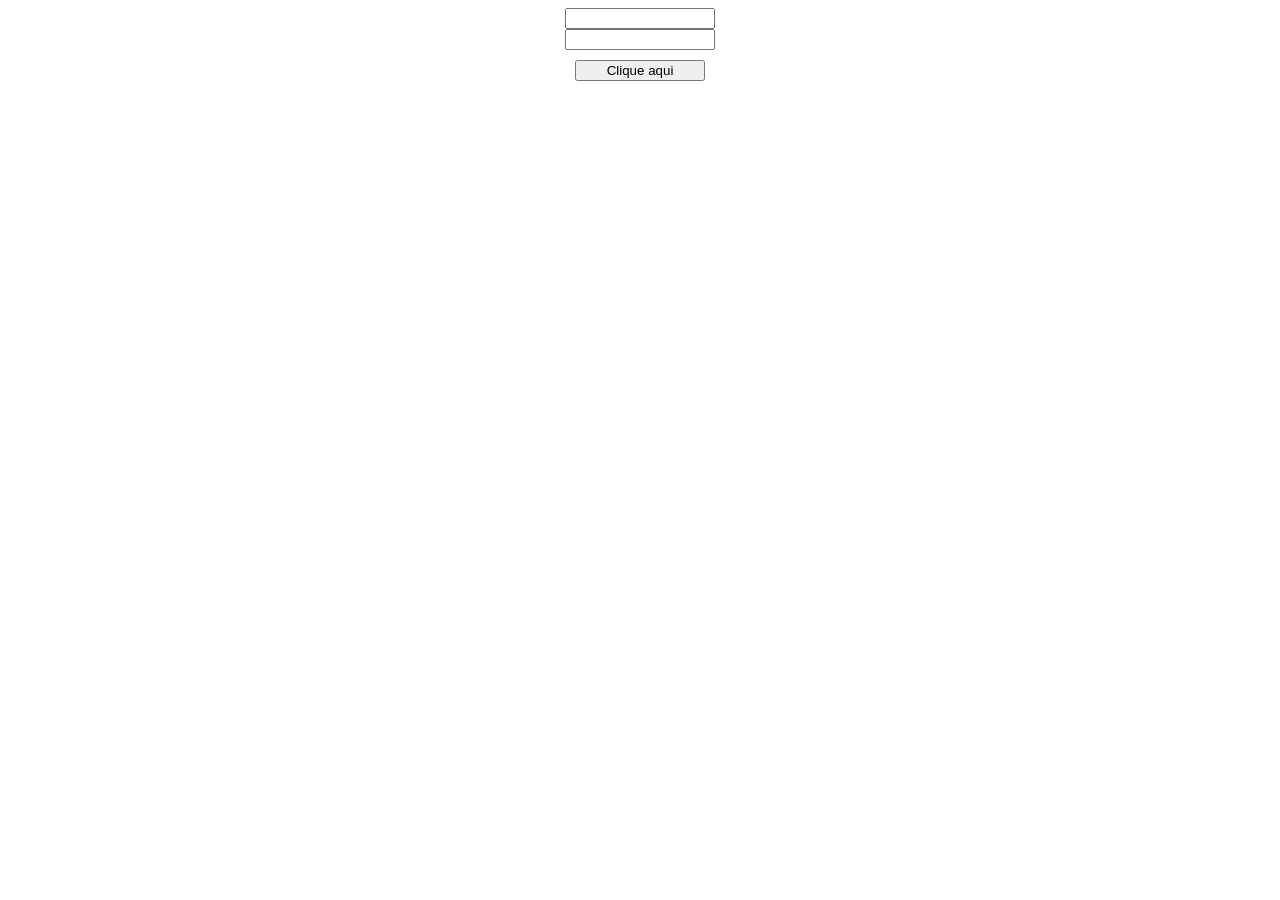
<file: index.html>
<!DOCTYPE html>
<html lang="pt-br">
<head>
    <meta charset="UTF-8">
    <meta name="viewport" content="width=device-width, initial-scale=1.0">
    <title>Calculadora PRO 2000</title>
    <style>
        form {
            display: flex;
            flex-direction: column;
            width: 150px;
            margin: auto;
        }
        button {
            margin: 10px;
        }
    </style>
</head>
<body>
    <form id="form0">
        <input type="number" required id="form1">
        <input type="number" required id="form2">
        <button id="form3">Clique aqui</button>
    </form>

    <script>
        document.querySelector('#form0').addEventListener('submit', function (e) {
            e.preventDefault();

            if ((Number(document.querySelector('#form2').value))>((Number(document.querySelector('#form1').value)))) {
                alert("Tudo certo por aqui!")
            } else {
                alert("Ops! Aumento o segundo número.")
            }
        })
    </script>
</body>
</html>
</file>
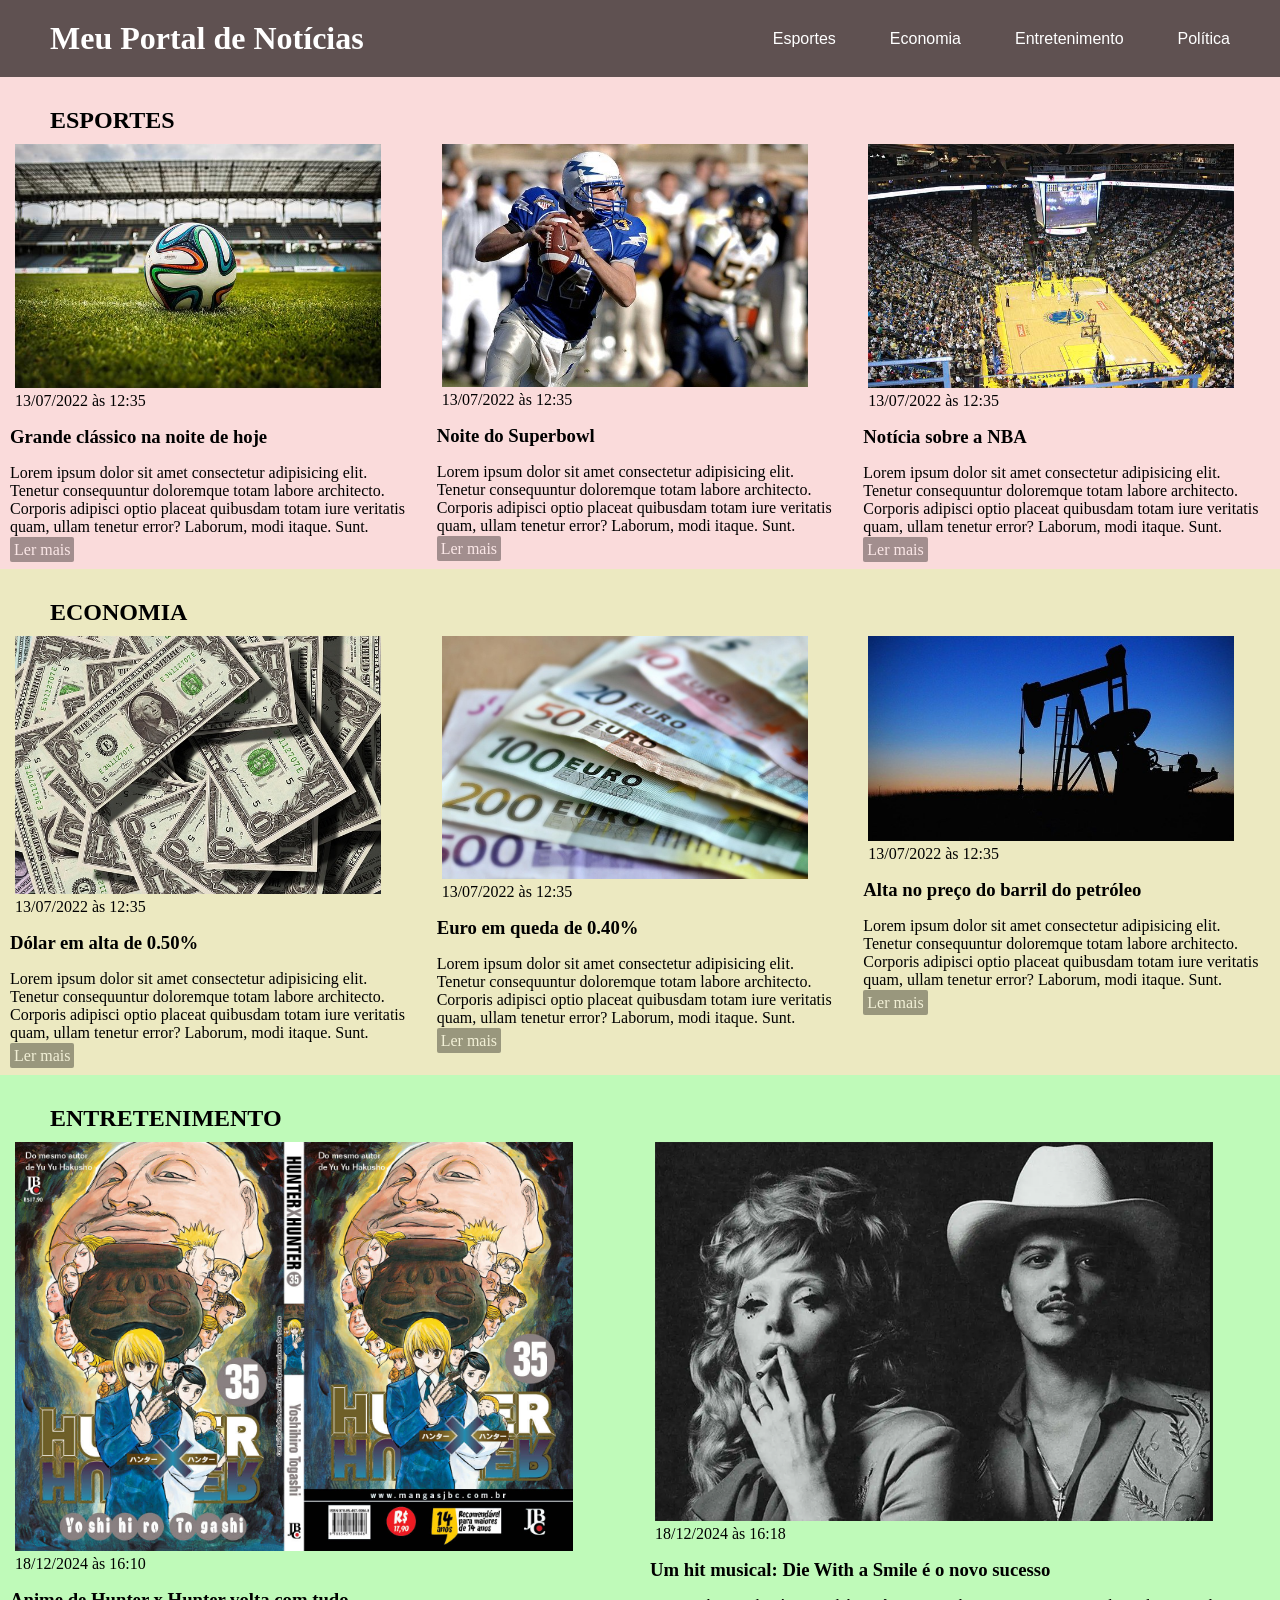
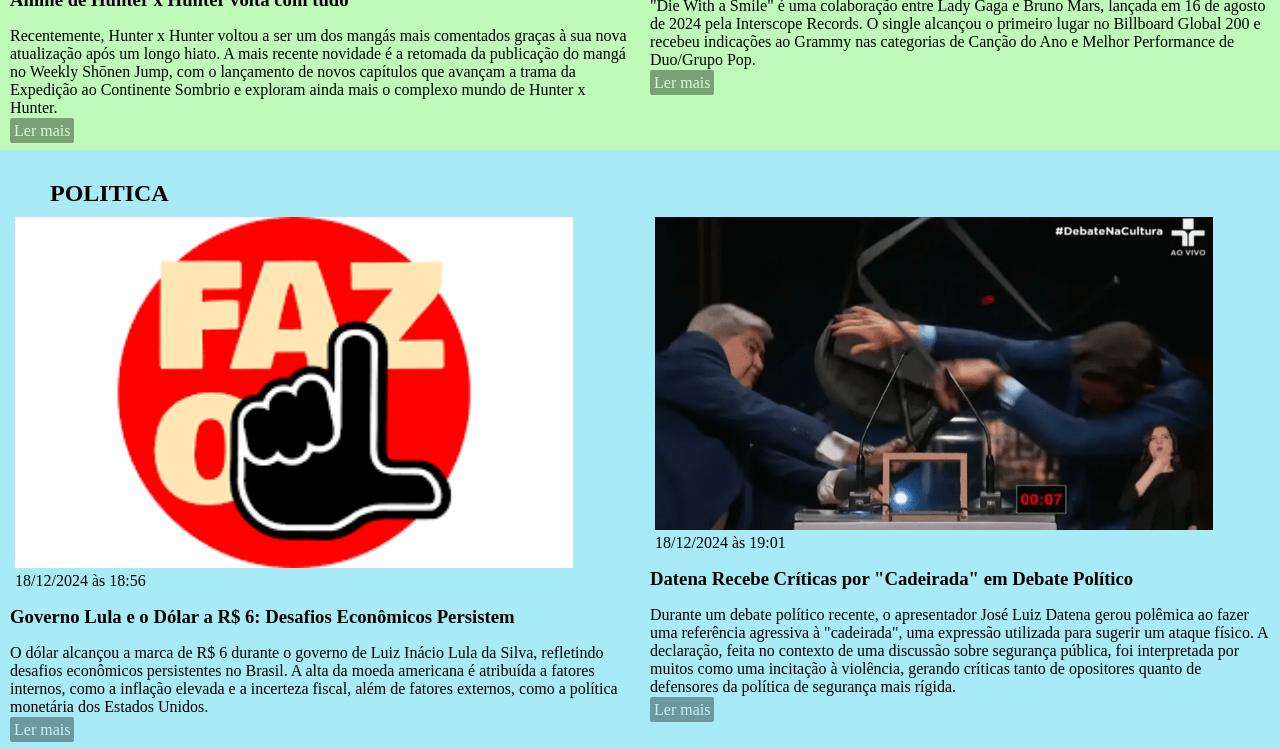
<file: tarefa CSS/index2.html>
<!DOCTYPE html>
<html lang="pt-br">
<head>
    <meta charset="UTF-8">
    <meta http-equiv="X-UA-Compatible" content="IE=edge">
    <meta name="viewport" content="width=device-width, initial-scale=1.0">
    <title>Meu portal de notícias</title>
    <link rel="stylesheet" href="./main2.css"/>
</head>
<body>
    <header>
        <div class="titulo">
            <h1>Meu Portal de Notícias</h1>
        <nav>
            <ul>
                <li>
                    <a class="esp" href="#sports1" title="Ir para a seção de esportes">Esportes</a>
                </li>
                <li>
                    <a class="eco" href="#economy1" title="Ir para a seção de economia">Economia</a>
                </li>
                <li>
                    <a class="ent" href="#entretenimento1" title="Ir para a seção de entretenimento">Entretenimento</a>
                </li>
                <li>
                    <a class="pol" href="#politica1" title="Ir para a seção de política">Política</a>
                </li>
            </ul>
        </nav>
    </div>
    </header>
    <section class="sports" id="sports1">
        <h2>ESPORTES</h2>
        <div class="esportes">
            <article>
                <img src="./imagens/futebol.jpg" alt="Bola de futebol no gramado" />
                <header>
                    <time>13/07/2022 às 12:35</time>
                </header>
                <h3>Grande clássico na noite de hoje</h3>
                <p>
                    Lorem ipsum dolor sit amet consectetur adipisicing elit. Tenetur consequuntur doloremque totam labore architecto. Corporis adipisci optio placeat quibusdam totam iure veritatis quam, ullam tenetur error? Laborum, modi itaque. Sunt.
                </p>
                <a href="#" title="Leia a notícia completa">Ler mais</a>
            </article>
            <article>
                <img src="./imagens/futebol-americano.jpg" alt="Jogador de futebol americano correndo com a bola na mão" />
                <header>
                    <time>13/07/2022 às 12:35</time>
                </header>
                <h3>Noite do Superbowl</h3>
                <p>
                    Lorem ipsum dolor sit amet consectetur adipisicing elit. Tenetur consequuntur doloremque totam labore architecto. Corporis adipisci optio placeat quibusdam totam iure veritatis quam, ullam tenetur error? Laborum, modi itaque. Sunt.
                </p>
                <a href="#" title="Leia a notícia completa">Ler mais</a>
            </article>
            <article>
                <img src="./imagens/basquete.jpg" title="Vista aérea de uma quadra de basquete" />
                <header>
                    <time>13/07/2022 às 12:35</time>
                </header>
                <h3>Notícia sobre a NBA</h3>
                <p>
                    Lorem ipsum dolor sit amet consectetur adipisicing elit. Tenetur consequuntur doloremque totam labore architecto. Corporis adipisci optio placeat quibusdam totam iure veritatis quam, ullam tenetur error? Laborum, modi itaque. Sunt.
                </p>
                <a href="#" title="Leia a notícia completa">Ler mais</a>
            </article>
        </div>
    </section>
    <section class="economy" id="economy1">
        <h2>ECONOMIA</h2>
        <div class="economia">
            <article>
                <img src="./imagens/dolares.jpg" alt="Muitos dólares" />
                <header>
                    <time>13/07/2022 às 12:35</time>
                </header>
                <h3>Dólar em alta de 0.50%</h3>
                <p>
                    Lorem ipsum dolor sit amet consectetur adipisicing elit. Tenetur consequuntur doloremque totam labore architecto. Corporis adipisci optio placeat quibusdam totam iure veritatis quam, ullam tenetur error? Laborum, modi itaque. Sunt.
                </p>
                <a href="#" title="Leia a notícia completa">Ler mais</a>
            </article>
            <article>
                <img src="./imagens/euro.jpg" alt="Várias notas de euro" />
                <header>
                    <time>13/07/2022 às 12:35</time>
                </header>
                <h3>Euro em queda de 0.40%</h3>
                <p>
                    Lorem ipsum dolor sit amet consectetur adipisicing elit. Tenetur consequuntur doloremque totam labore architecto. Corporis adipisci optio placeat quibusdam totam iure veritatis quam, ullam tenetur error? Laborum, modi itaque. Sunt.
                </p>
                <a href="#" title="Leia a notícia completa">Ler mais</a>
            </article>
            <article>
                <img src="./imagens/petroleo.jpg" alt="Extração de petróleo" />
                <header>
                    <time>13/07/2022 às 12:35</time>
                </header>
                <h3>Alta no preço do barril do petróleo</h3>
                <p>
                    Lorem ipsum dolor sit amet consectetur adipisicing elit. Tenetur consequuntur doloremque totam labore architecto. Corporis adipisci optio placeat quibusdam totam iure veritatis quam, ullam tenetur error? Laborum, modi itaque. Sunt.
                </p>
                <a href="#" title="Leia a notícia completa">Ler mais</a>
            </article>
        </div>
    </section>
    <section class="entretenimento" id="entretenimento1">
        <h2>ENTRETENIMENTO</h2>
        <div class="entertainment">
            <article>
                <img src="./imagens/entretenimento - anime.jpg" alt="Capa do mangá de HxH" />
                <header>
                    <time>18/12/2024 às 16:10</time>
                </header>
                <h3>Anime de Hunter x Hunter volta com tudo</h3>
                <p>
                    Recentemente, Hunter x Hunter voltou a ser um dos mangás mais comentados graças à sua nova atualização após um longo hiato. A mais recente novidade é a retomada da publicação do mangá no Weekly Shōnen Jump, com o lançamento de novos capítulos que avançam a trama da Expedição ao Continente Sombrio e exploram ainda mais o complexo mundo de Hunter x Hunter.
                </p>
                <a href="#" title="Leia a notícia completa">Ler mais</a>
            </article>
            <article>
                <img src="./imagens/entretenimento - musica" alt="Lady Gaga e Bruno Mars posando" />
                <header>
                    <time>18/12/2024 às 16:18</time>
                </header>
                <h3>Um hit musical: Die With a Smile é o novo sucesso</h3>
                <p>
                    "Die With a Smile" é uma colaboração entre Lady Gaga e Bruno Mars, lançada em 16 de agosto de 2024 pela Interscope Records. O single alcançou o primeiro lugar no Billboard Global 200 e recebeu indicações ao Grammy nas categorias de Canção do Ano e Melhor Performance de Duo/Grupo Pop.
                </p>
                <a href="#" title="Leia a notícia completa">Ler mais</a>
            </article>
        </div>
    </section>
    <section class="politica" id="politica1">
        <h2>POLITICA</h2>
        <div class="politic">
            <article>
                <img src="./imagens/politica - lula.png" alt="Mão fazendo o L" />
                <header>
                    <time>18/12/2024 às 18:56</time>
                </header>
                <h3>Governo Lula e o Dólar a R$ 6: Desafios Econômicos Persistem</h3>
                <p>
                    O dólar alcançou a marca de R$ 6 durante o governo de Luiz Inácio Lula da Silva, refletindo desafios econômicos persistentes no Brasil. A alta da moeda americana é atribuída a fatores internos, como a inflação elevada e a incerteza fiscal, além de fatores externos, como a política monetária dos Estados Unidos.
                </p>
                <a href="#" title="Leia a notícia completa">Ler mais</a>
            </article>
            <article>
                <img src="./imagens/politica - marçal.png" alt="Datena dando cadeirada em Marçal" />
                <header>
                    <time>18/12/2024 às 19:01</time>
                </header>
                <h3>Datena Recebe Críticas por "Cadeirada" em Debate Político</h3>
                <p>
                    Durante um debate político recente, o apresentador José Luiz Datena gerou polêmica ao fazer uma referência agressiva à "cadeirada", uma expressão utilizada para sugerir um ataque físico. A declaração, feita no contexto de uma discussão sobre segurança pública, foi interpretada por muitos como uma incitação à violência, gerando críticas tanto de opositores quanto de defensores da política de segurança mais rígida.
                </p>
                <a href="#" title="Leia a notícia completa">Ler mais</a>
            </article>
        </div>
    </section>
</body>
</html>
</file>
<file: tarefa CSS/main2.css>
* {
    margin: 0px;
    box-sizing: border-box;
}

body {
    background-color: rgb(255, 240, 240);
}
.sports {
    background-color:rgb(250, 219, 219);
}
.economy {
    background-color: rgb(236, 233, 193);
}
.entretenimento {
    background-color: rgb(191, 250, 185);
}
.politica {
    background-color: rgb(168, 235, 247);
}

body > header {
    background-color: rgb(95, 81, 81);
}

.titulo {
    display: flex;
    padding: 20px 0px;
    align-items: center;
    justify-content: space-between;
}
.titulo > h1 {
    margin-left: 50px;
    color: white;
}

header li {
    display: inline;
}
header li a {
    color: white;
    margin-right: 50px;
    font-family: Arial, Helvetica, sans-serif;
    text-decoration: none;
}

/* Seção de links do cabeçalho */
.esp:hover {
    background-color: rgb(250, 219, 219);
    color: black;
    opacity: 0,6;
    transition: 1s;
    border-radius: 3px;
}
.eco:hover {
    background-color: rgb(236, 233, 193);
    color: black;
    opacity: 0,6;
    transition: 1s;
    border-radius: 3px;
}
.ent:hover {
    background-color: rgb(191, 250, 185);
    color: black;
    opacity: 0,6;
    transition: 1s;
    border-radius: 3px;
}
.pol:hover {
    background-color: rgb(168, 235, 247);
    color: black;
    opacity: 0,6;
    transition: 1s;
    border-radius: 3px;
}

/* */
.esportes, .economia, .entertainment, .politic {
    display: flex;
}

div > article > h3 {
    margin: 16px 0px;
}
article {
    margin: 10px;
    box-sizing: border-box;
    width: 660px;
}
article > img {
    width: 90%;
    margin-left: 5px;
}
article > header {
    margin-left: 5px;
}

h2 {
    margin-left: 50px;
}

.esportes > article > p,
.economia > article > p,
.entertainment > article > p,
.politic > article > p {
    margin-bottom: 5px;
}

.esportes > article > a,
.economia > article > a,
.entertainment > article > a,
.politic > article > a {
    background-color: rgb(0, 0, 0);
    opacity: 35%;
    color: white;
    padding: 4px;
    border-radius: 2px;
    text-decoration: none;
}

section > h2 {
    padding-top: 30px;
}
</file>
